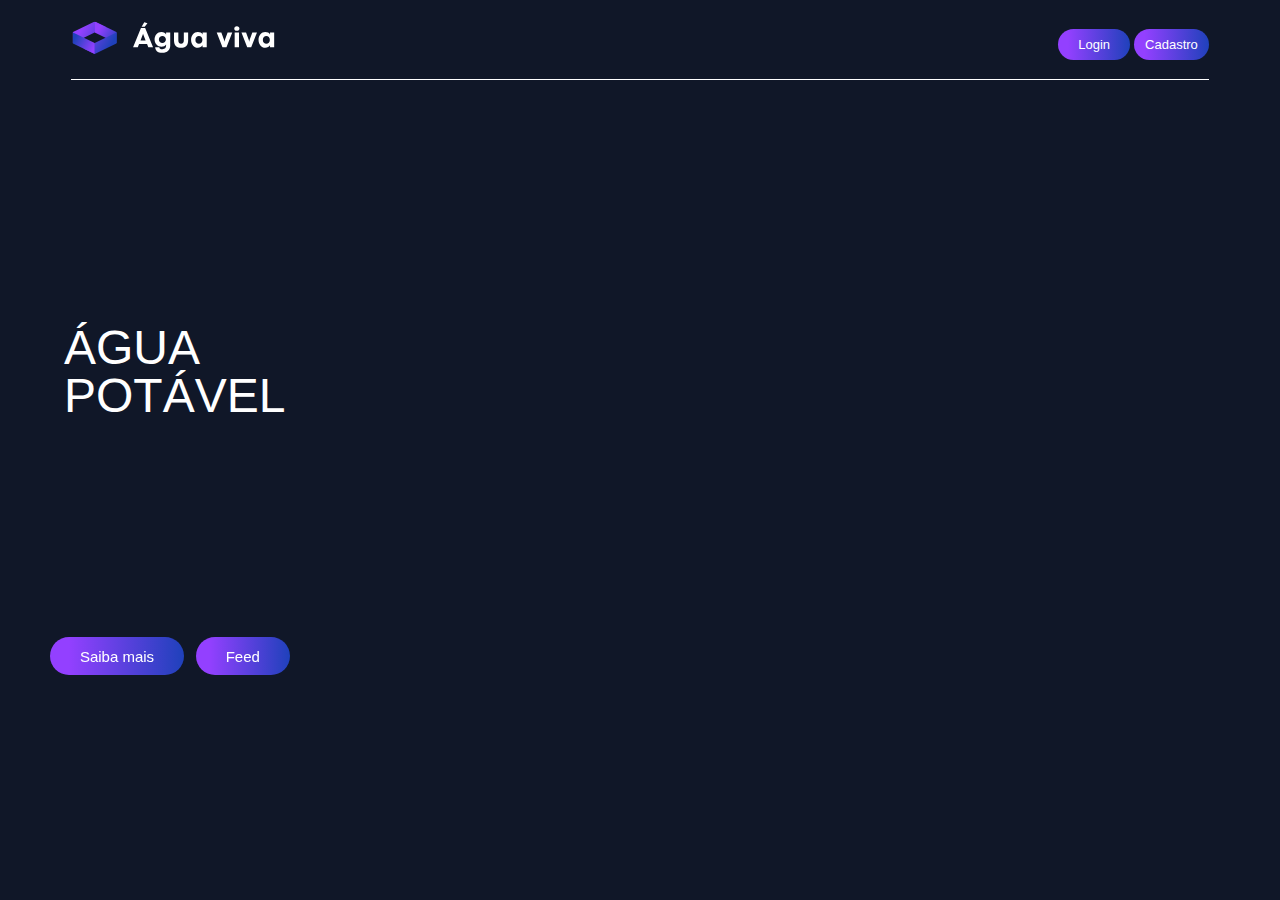
<file: index.html>
<!DOCTYPE html>
<html lang="pt-br">

<head>
    <meta charset="utf-8">
    <meta http-equiv="X-UA-Compatible" content="IE=edge">
    <meta name="viewport" content="width=device-width, initial-scale=1, minimum-scale=1">
    <title>Água Viva</title>
    <link rel="stylesheet" href="index.css">
    <script src="index.js" defer></script>
</head>

<body>
    <header>
        <div class="container">
            <div class="primary-icon">
                <a href="./index.html"><img src="./src/Netric (2).svg" alt=""></a>
                
            </div>
            <div class="icons">
                <a class="login" href="./pages/login/">Login</a>
                <a class="cadastro" href="./pages/cadastro">Cadastro</a>
            </div>
        </div>
    </header>
    <div class="separator"></div>
    <main>
        <div class="text">
            ÁGUA<br>
            POTÁVEL
        </div>
        <div class="sub-icons">
            <a class="saiba" id="saibaMais">Saiba mais</a>
            <a class="feed" href="./pages/feed">Feed</a>
        </div>

        <div class="overlay" id="overlay"></div>
        <div class="popup" id="popup">
            <p>A principal meta deste empreendimento é conceber uma plataforma que habilite os utilizadores a registrar áreas carecidas de infraestrutura de canalização de água, ao mesmo tempo em que um algoritmo embutido categoriza e hierarquiza tais pedidos conforme a urgência das demandas.</p>
        </div>
    </main>
</body>

</html>
</file>
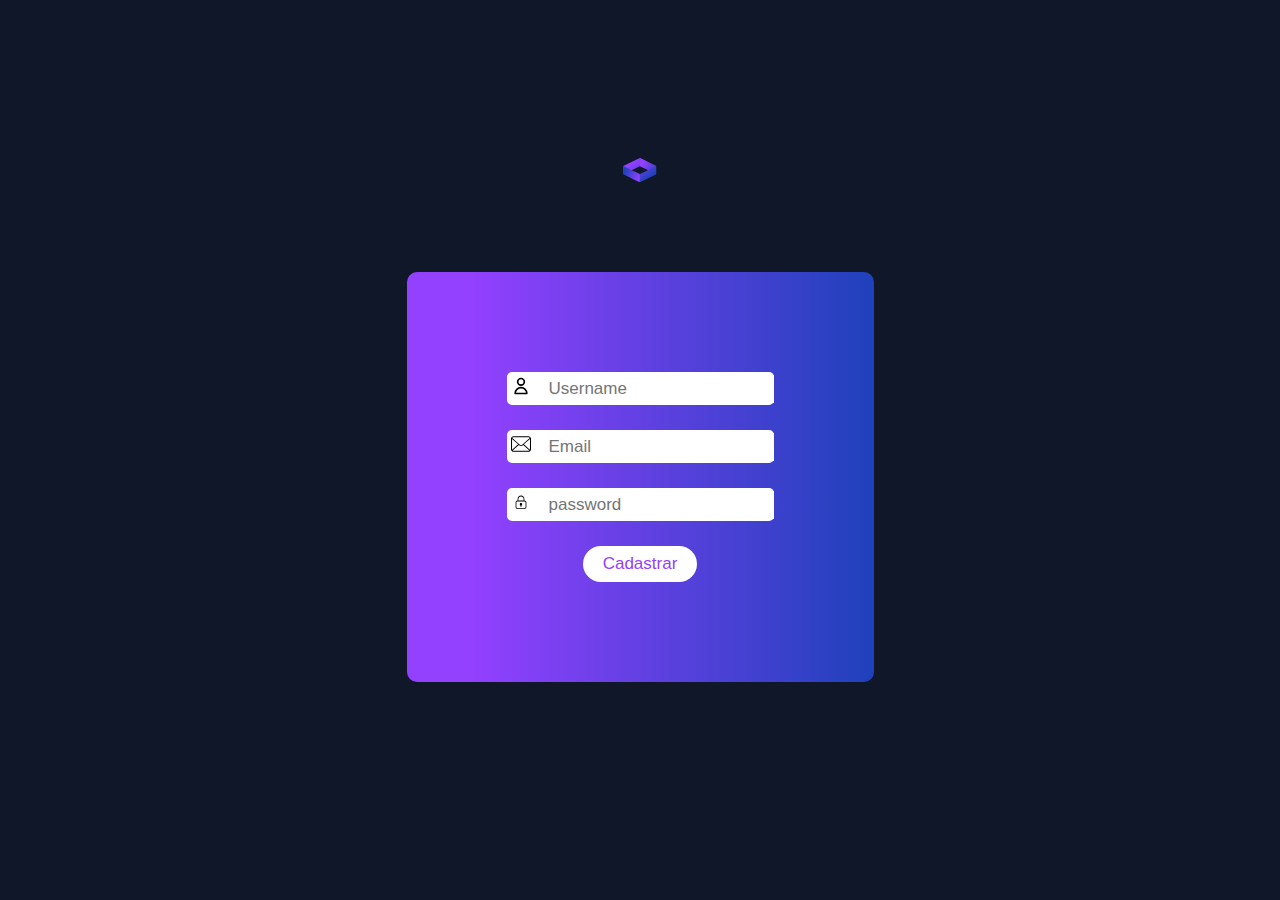
<file: pages/cadastro/index.html>
<!DOCTYPE html>
<html lang="en">
  <head>
    <meta charset="UTF-8" />
    <meta name="viewport" content="width=device-width, initial-scale=1.0" />
    <link rel="stylesheet" type="text/css" href="/pages/cadastro/index.css"/>
    <title>Cadastro</title>
    <script type="module" src="/pages/usuario/index.js" defer></script>
  </head>

  <body>
    <div class="container alinhamentoDivLogin">
        <div class="logo">
          <a href="../../index.html">
            <img src="../../src/logo.svg" alt="Logo" />
          </a>   
        </div>
        <div class="login">
          <form id="registrationform">
            <div class="form-group">
              <label for="username" class="btn-username">
                <img
                  src="../../src/user-svgrepo-com.svg"
                  alt="Username"
                  class="user-svg"
                />
              </label>
              <input type="text" id="username" name="username" required placeholder="Username" />
            </div>
            <div class="form-group">
              <label for="email" class="email">
                <img
                  src="../../src/img/email-9-svgrepo-com.svg"
                  alt="Email"
                  class="user-svg"
                />
              </label>
              <input type="email" id="email" name="email" required placeholder="Email" />
            </div>
            <div class="form-group">
              <label for="password" class="password">
                <img
                  src="../../src/locked-svgrepo-com.svg"
                  alt="Password"
                  class="locked-svg"
                />
              </label>
              <input type="password" id="password" name="password" required placeholder="password"/>
            </div>
            <button id="login-button">Cadastrar</button>
          </form>
        </div>
      </div>
  </body>
</html>
</file>
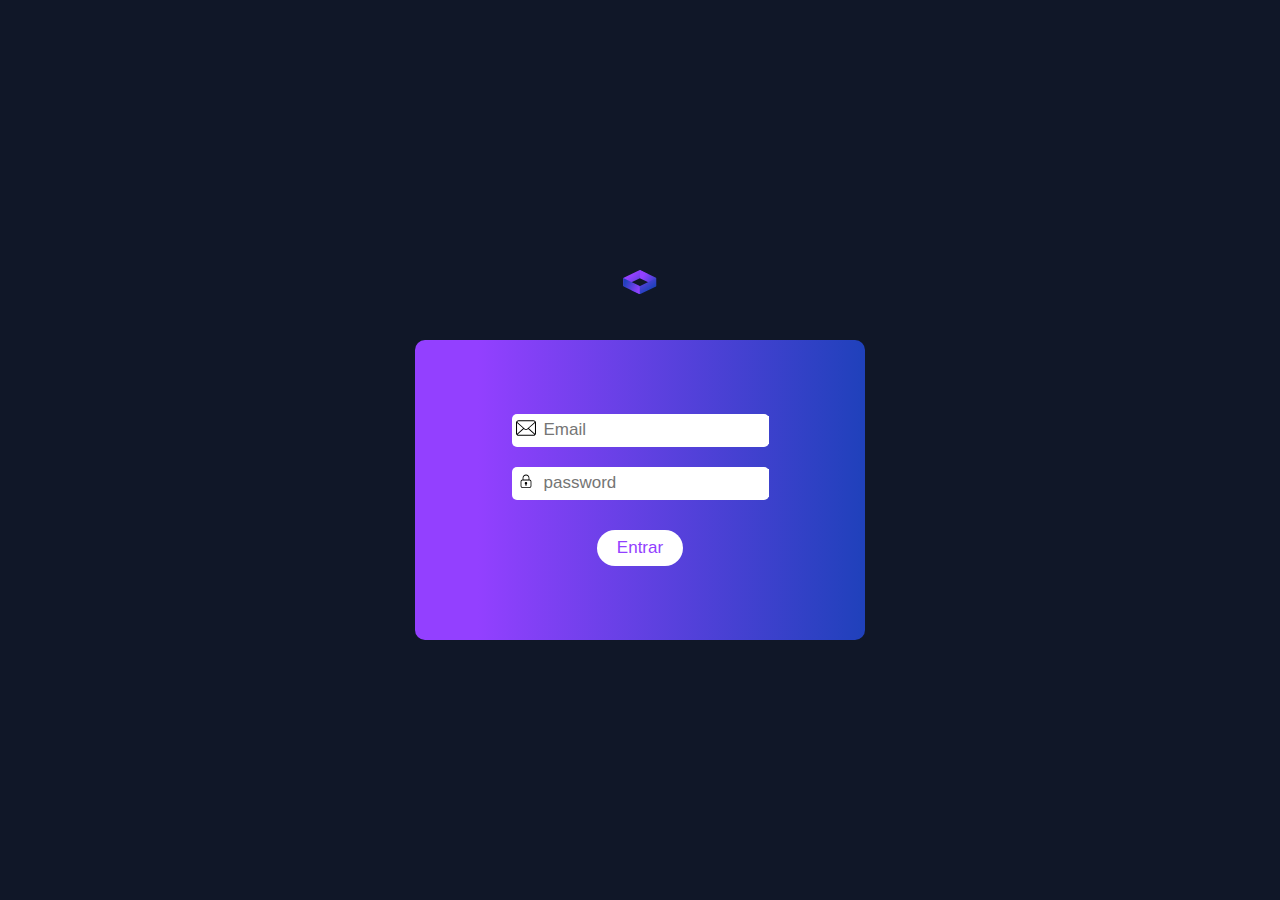
<file: pages/login/index.html>
<!DOCTYPE html>
<html lang="en">
  <head>
    <meta charset="UTF-8" />
    <meta name="viewport" content="width=device-width, initial-scale=1.0" />
    <link rel="stylesheet" type="text/css" href="/pages/login/index.css" />
    <title>Login</title>
    <script type="module" src="/pages/usuario/index.js" defer></script>
  </head>

  <body>
    <div class="container alignDiv">
        <div class="logo">
          <a href="../../index.html">
          <img src="../../src/img/logo.svg" alt="Logo" />
        </a>
        </div>
        <div class="login">
          <form id="loginForm">   
            <div class="form-group">
              <label for="email" class="email">
                <img
                  src="../../src/img/email-9-svgrepo-com.svg"
                  alt="Email"
                  class="user-svg"
                />
              </label>
              <input type="email" id="email" name="email" required placeholder="Email" />
            </div>
            <div class="form-group">
              <label for="password" class="password">
                <img
                  src="../../src/img/locked-svgrepo-com.svg"
                  alt="Password"
                  class="locked-svg"
                />
              </label>
              <input type="password" id="password" name="password" required placeholder="password"/>
            </div>
            <button id="login-button">Entrar</button>
          </form>
        </div>
      </div>
  </body>
</html>
</file>
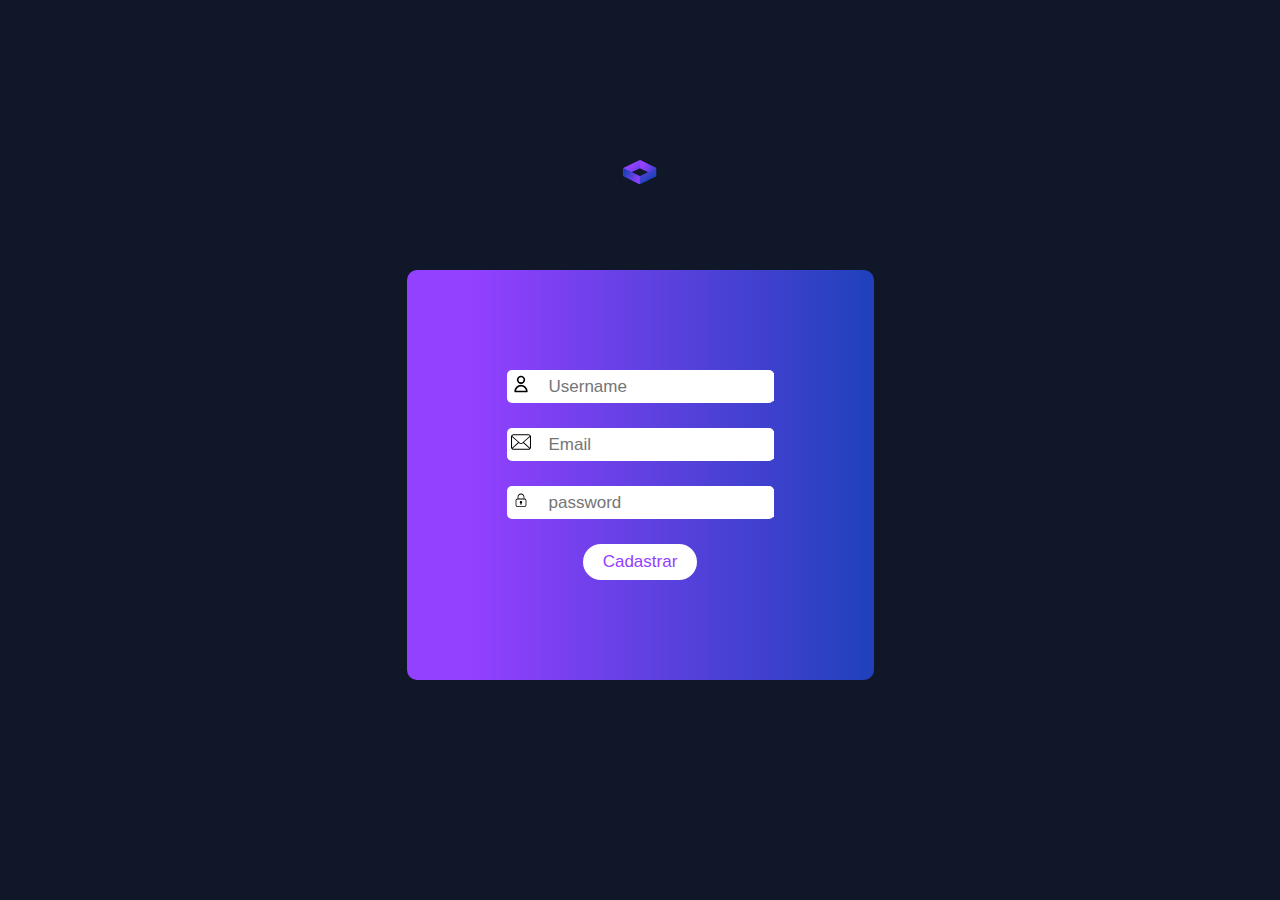
<file: codigo-fonte/pages/cadastro/index.html>
<!DOCTYPE html>
<html lang="en">
  <head>
    <meta charset="UTF-8" />
    <meta name="viewport" content="width=device-width, initial-scale=1.0" />
    <link rel="stylesheet" type="text/css" href="./index.css" />
    <title>Cadastro</title>
    <script type="module" src="index.js" defer></script>
  </head>

  <body>
    <div class="container alinhamentoDivLogin">
        <div class="logo">
          <img src="../../src/logo.svg" alt="Logo" />
        </div>
        <div class="login">
          <form id="registrationform">
            <div class="form-group">
              <label for="username" class="btn-username">
                <img
                  src="../../src/user-svgrepo-com.svg"
                  alt="Username"
                  class="user-svg"
                />
              </label>
              <input type="text" id="username" name="username" required placeholder="Username" />
            </div>
            <div class="form-group">
              <label for="email" class="email">
                <img
                  src="../../src/img/email-9-svgrepo-com.svg"
                  alt="Email"
                  class="user-svg"
                />
              </label>
              <input type="email" id="email" name="email" required placeholder="Email" />
            </div>
            <div class="form-group">
              <label for="password" class="password">
                <img
                  src="../../src/locked-svgrepo-com.svg"
                  alt="Password"
                  class="locked-svg"
                />
              </label>
              <input type="password" id="password" name="password" required placeholder="password"/>
            </div>
            <button id="login-button">Cadastrar</button>
          </form>
        </div>
      </div>
  </body>
</html>
</file>
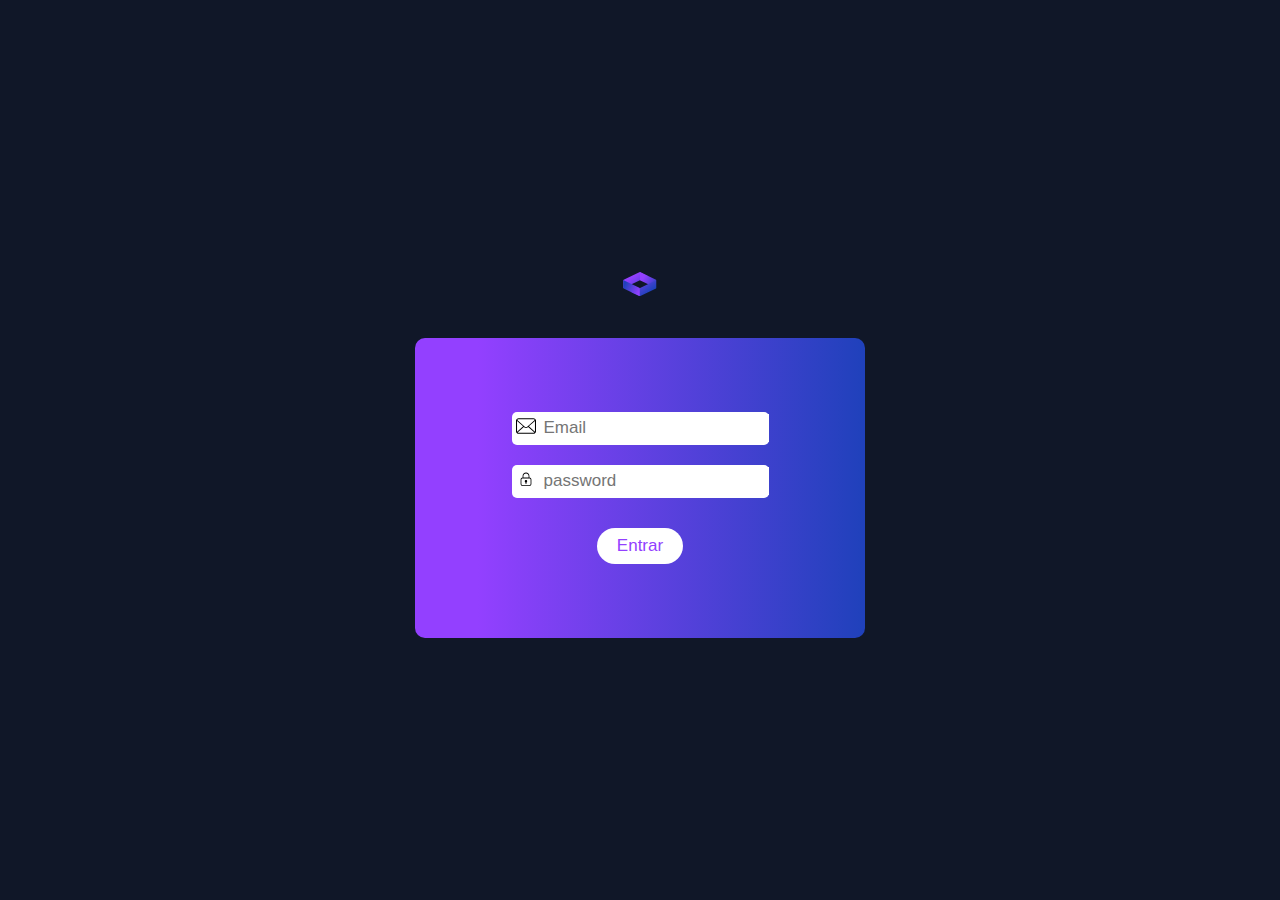
<file: codigo-fonte/pages/login/index.html>
<!DOCTYPE html>
<html lang="en">
  <head>
    <meta charset="UTF-8" />
    <meta name="viewport" content="width=device-width, initial-scale=1.0" />
    <link rel="stylesheet" type="text/css" href="./index.css" />
    <title>Login</title>
    <script type="module" src="index.js" defer></script>
  </head>

  <body>
    <div class="container alignDiv">
        <div class="logo">
          <img src="../../src/img/logo.svg" alt="Logo" />
        </div>
        <div class="login">
          <form id="loginForm">   
            <div class="form-group">
              <label for="email" class="email">
                <img
                  src="../../src/img/email-9-svgrepo-com.svg"
                  alt="Email"
                  class="user-svg"
                />
              </label>
              <input type="email" id="email" name="email" required placeholder="Email" />
            </div>
            <div class="form-group">
              <label for="password" class="password">
                <img
                  src="../../src/img/locked-svgrepo-com.svg"
                  alt="Password"
                  class="locked-svg"
                />
              </label>
              <input type="password" id="password" name="password" required placeholder="password"/>
            </div>
            <button id="login-button">Entrar</button>
          </form>
        </div>
      </div>
  </body>
</html>
</file>
<file: index.css>
body {
    background-color: #101728;
}

h1 {
    font-family: sans-serif;
    color: #FFFFFF;
}

.container {
    display: flex;
    align-items: center;
    justify-content:space-between;
    width: 90%;
    margin: auto;
}

.primary-icon {
    display: flex;
}

.login {
    background: rgb(147,64,255);
    background: linear-gradient(90deg, rgba(147,64,255,1) 14%, rgba(31,65,187,1) 100%);
    color: #FFFFFF;
    font-family: Arial Black, Arial, sans-serif;
    cursor: pointer;
    font-size: 13px;
    border-radius: 20px;
    padding: 8px 20px;
}

.cadastro {
    background: rgb(147,64,255);
    background: linear-gradient(90deg, rgba(147,64,255,1) 14%, rgba(31,65,187,1) 100%);
    color: #FFFFFF;
    font-family: Arial Black, Arial, sans-serif;
    cursor: pointer;
    font-size: 13px;
    border-radius: 20px;
    padding: 8px 11px;;
    margin: auto;
}

.separator {
    border-top: 1px solid #ffffff;
    width: 90%;
    margin:  auto;
}

.text {
    color: white;
    font-family: Arial Black, Arial, sans-serif;
    position: absolute;
    top: 36%;
    left: 5%;
    font-size: 3em;
    line-height: 1;
}

.sub-icons {
    display: flex;
    justify-content:flex-start;
    position: fixed;
    bottom: 25%;
    left: 4%;
    left: 3%;
    width: 90%;
}

.feed{
    background: rgb(147,64,255);
    background: linear-gradient(90deg, rgba(147,64,255,1) 14%, rgba(31,65,187,1) 100%);
    color: white;
    font-family: Arial Black, Arial, sans-serif;
    cursor: pointer;
    font-size: 15px;
    border-radius: 25px;
    padding: 0.5em 1em;
    padding: 0.7em 2em;
}
.saiba {
    background: rgb(147,64,255);
    background: linear-gradient(90deg, rgba(147,64,255,1) 14%, rgba(31,65,187,1) 100%);
    color: white;
    font-family: Arial Black, Arial, sans-serif;
    cursor: pointer;
    font-size: 15px;
    border-radius: 25px;
    padding: 0.5em 1em;
    margin: 0 1%;
    padding: 0.7em 2em;
}

.overlay {
    position: fixed;
    top: 0;
    left: 0;
    width: 200%;
    height: 200%;
    background-color: rgba(0, 0, 0, 0.5);
    z-index: 1;
    display: none; /* Ocultar por padrão */
}


.popup {
    position: fixed;
    top: 50%;
    left: 50%;
    transform: translate(-50%, -50%);
    background-color: #361583;
    color: white;
    font-family: sans-serif;
    padding: 20px;
    border-radius: 10px;
    z-index: 2;
    display: none; /* Ocultar por padrão */
}

a {
    text-decoration: none;
    color: white;
}

a:hover {
    color: white;
}
</file>
<file: pages/cadastro/index.css>
@import url(/utils/css/color.css);

*{
    margin: 0;
    padding: 0;
    border: 0;
    font-size: 100%;
    font: inherit;
    vertical-align: baseline;
}
body{
    background-color:var(--main-color);
    overflow: hidden;
}
.logo{
    display: flex;
    justify-content: center;
    margin: -70px -165px 70px 0px;
}

.container {
    display: flex;
    justify-content: center;
    align-items: center;
    height: 100vh; 
}

.login{
    padding: 100px;
    background:var(--gradient);
    display: flex;
    flex-direction: column;
    gap: 20px;
    border-radius: 10px ;
}


.user-svg{
    width: 20px;
}
.locked-svg{
    width: 20px;
}
.alinhamentoDivLogin{
    flex-direction: column;
}

.btn-username > h2{
    margin-left: -15px;
}

.form-group {
    align-items: center;
    text-align: center;
    display: flex;
    justify-content: center;
    gap: 10px;
    background-color: white;
    border-radius: 5px;
    margin-bottom: 15px;
}
.form-group > input, label{
    padding: 4px;
    font-size:17px;
    font-family: Arial, Helvetica, sans-serif;
    font-weight: 500;
}

#registrationform {
    display: flex;
    flex-direction: column;
    gap: 10px;
    align-items: center;
}

#login-button {
    background: rgb(147,64,255);
    background: white;
    color: rgb(147,64,255);
    font-family: Arial Black, Arial, sans-serif;
    font-size: 17px;
    border-radius: 20px;
    padding: 8px 20px;
    cursor: pointer;
}
</file>
<file: pages/login/index.css>
@import url(/utils/css/color.css);

*{
    margin: 0;
    padding: 0;
    border: 0;
    font-size: 100%;
    font: inherit;
    vertical-align: baseline;
}

body{
    background-color:var(--main-color);

}
.logo{
    display: flex;
    justify-content: center;
    margin: 0px -165px 0px 0px;
}

.container {
    display: flex;
    justify-content: center;
    align-items: center;
    height: 100vh; 
}

.login{
    margin-top: 2%;
    width: 450px;
    height: 300px;
    background: var(--gradient);
    display: flex;
    align-items: center;
    justify-content: center;
    flex-direction: column;
    border-radius: 10px ;
}

.user-svg, .locked-svg{
    width: 20px;
}

.alignDiv{
    flex-direction: column;
}

.form-group {
    align-items: center;
    text-align: center;
    display: flex;
    justify-content: center;
    background-color: white;
    border-radius: 5px;
}
.form-group > input, label{
    padding: 4px;
    font-size:17px;
    font-family: Arial, Helvetica, sans-serif;
    font-weight: 500;
    
}

#loginForm {
    
    display: flex;
    flex-direction: column;
    gap: 20px;
    align-items: center;
}

#login-button {
    margin-top: 10px;
    background: rgb(147,64,255);
    background: white;
    color: rgb(147,64,255);
    font-family: Arial Black, Arial, sans-serif;
    font-size: 17px;
    border-radius: 20px;
    padding: 8px 20px;
    cursor: pointer;
}
</file>
<file: codigo-fonte/pages/cadastro/index.css>
@import url(../../utils/css/color.css);
*{
    margin: 0;
    padding: 0;
    border: 0;
    font-size: 100%;
    font: inherit;
    vertical-align: baseline;
}
body{
    background-color:var(--main-color);
    overflow: hidden;
}
.logo{
    display: flex;
    justify-content: center;
    margin: -70px -165px 70px 0px;
}

.container {
    display: flex;
    justify-content: center;
    align-items: center;
    height: 100vh; 
}

.login{
    padding: 100px;
    background:var(--gradient);
    display: flex;
    flex-direction: column;
    gap: 20px;
    border-radius: 10px ;
}


.user-svg{
    width: 20px;
}
.locked-svg{
    width: 20px;
}
.alinhamentoDivLogin{
    flex-direction: column;
}

.btn-username > h2{
    margin-left: -15px;
}

.form-group {
    align-items: center;
    text-align: center;
    display: flex;
    justify-content: center;
    gap: 10px;
    background-color: white;
    border-radius: 5px;
    margin-bottom: 15px;
}
.form-group > input, label{
    padding: 4px;
    font-size:17px;
    font-family: Arial, Helvetica, sans-serif;
    font-weight: 500;
}

#registrationform {
    display: flex;
    flex-direction: column;
    gap: 10px;
    align-items: center;
}

#login-button {
    background: rgb(147,64,255);
    background: white;
    color: rgb(147,64,255);
    font-family: Arial Black, Arial, sans-serif;
    font-size: 17px;
    border-radius: 20px;
    padding: 8px 20px;
    cursor: pointer;
}
</file>
<file: codigo-fonte/pages/login/index.css>
@import url(../../utils/css/color.css);

*{
    margin: 0;
    padding: 0;
    border: 0;
    font-size: 100%;
    font: inherit;
    vertical-align: baseline;
}

body{
    background-color:var(--main-color);

}
.logo{
    display: flex;
    justify-content: center;
    margin: 0px -165px 0px 0px;
}

.container {
    display: flex;
    justify-content: center;
    align-items: center;
    height: 100vh; 
}

.login{
    margin-top: 2%;
    width: 450px;
    height: 300px;
    background: var(--gradient);
    display: flex;
    align-items: center;
    justify-content: center;
    flex-direction: column;
    border-radius: 10px ;
}

.user-svg, .locked-svg{
    width: 20px;
}

.alignDiv{
    flex-direction: column;
}

.form-group {
    align-items: center;
    text-align: center;
    display: flex;
    justify-content: center;
    background-color: white;
    border-radius: 5px;
}
.form-group > input, label{
    padding: 4px;
    font-size:17px;
    font-family: Arial, Helvetica, sans-serif;
    font-weight: 500;
    
}

#loginForm {
    
    display: flex;
    flex-direction: column;
    gap: 20px;
    align-items: center;
}

#login-button {
    margin-top: 10px;
    background: rgb(147,64,255);
    background: white;
    color: rgb(147,64,255);
    font-family: Arial Black, Arial, sans-serif;
    font-size: 17px;
    border-radius: 20px;
    padding: 8px 20px;
    cursor: pointer;
}
</file>
